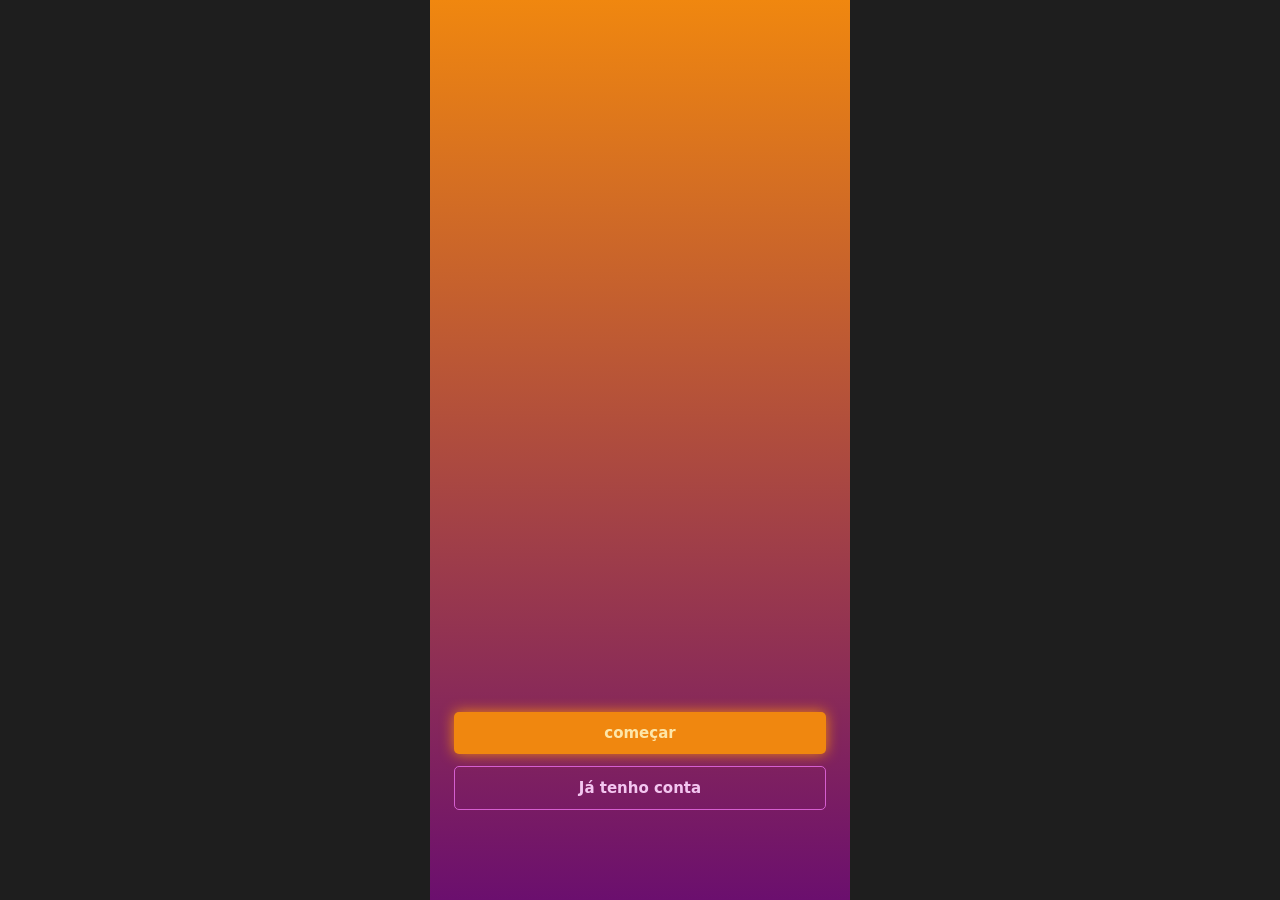
<file: index.html>
<!DOCTYPE html>
<html lang="pt-BR"><head><meta charset="utf-8"><meta name="viewport" content="width=device-width, initial-scale=1">
<title>Exemplofit</title><link rel="stylesheet" href="style.css"></head>
<body data-page="index"><div class="app fim">
<a class="btn big" href="registro.html">começar</a><a class="btn ghost" href="login.html">Já tenho conta</a>
</div><script src="script.js"></script></body></html>
</file>
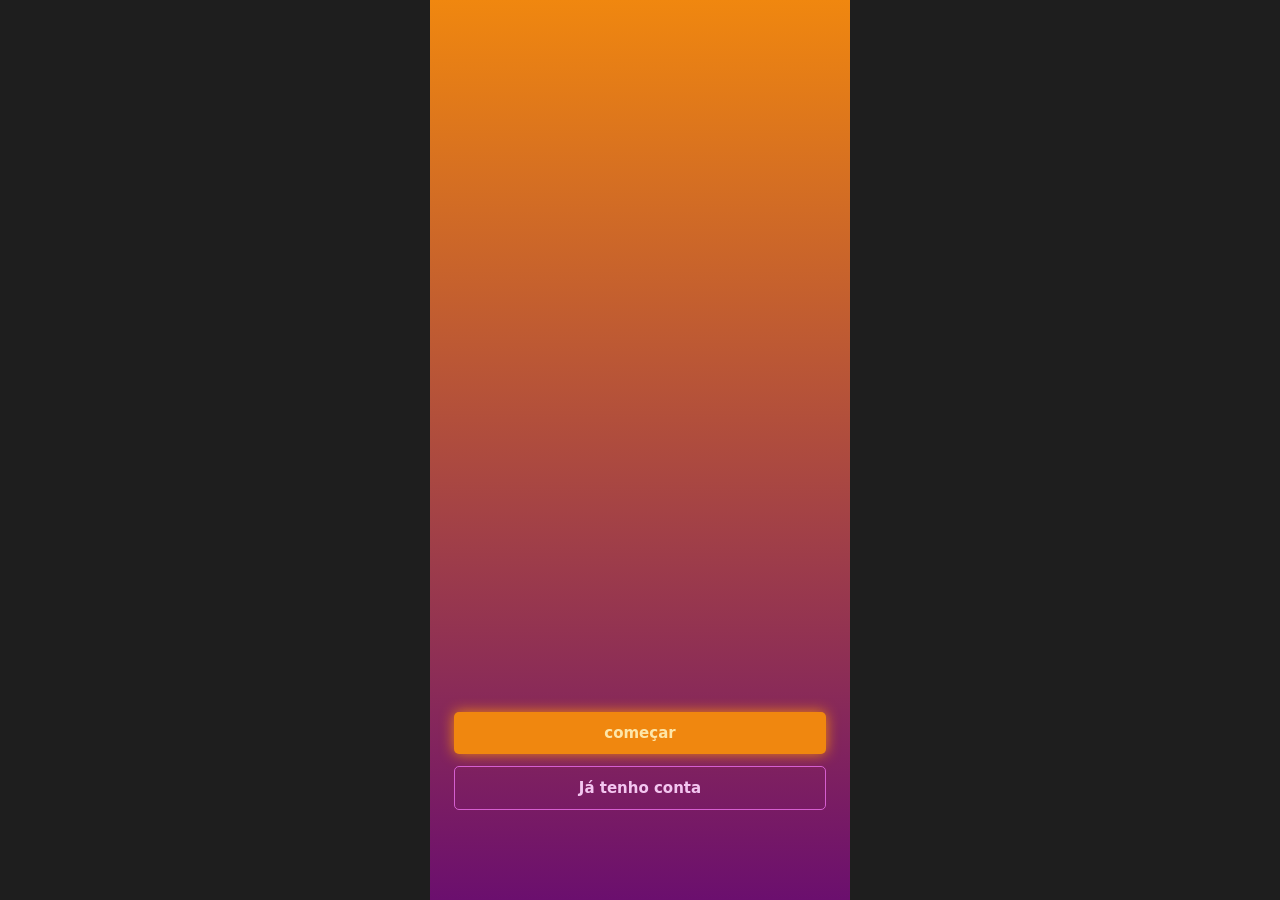
<file: contato.html>
<!DOCTYPE html>
<html lang="pt-BR"><head><meta charset="utf-8"><meta name="viewport" content="width=device-width, initial-scale=1">
<title>Exemplofit</title><link rel="stylesheet" href="style.css"></head>
<body data-page="contato" data-privada="1"><div class="app">
<header><a class="logo" href="home.html">Exemplofit</a>
<button class="ic" onclick="toggle('menu')" aria-label="Menu"><svg width="26" height="26" viewBox="0 0 24 24" fill="none" stroke="currentColor" stroke-width="2"><path d="M3 6h18M3 10h18M3 14h18M3 18h18"/></svg></button>
<button class="ic av" onclick="toggle('acc')" aria-label="Conta"><svg width="18" height="18" viewBox="0 0 24 24" fill="currentColor"><circle cx="12" cy="8" r="4.5"/><path d="M3 21c0-5 4-7 9-7s9 2 9 7z"/></svg></button></header>
<nav class="drawer" id="menu"><a href="home.html">Início</a><a href="treinos.html">Treinos</a><a href="planos.html">Planos</a><a href="horarios.html">Horários</a><a href="unidades.html">Unidades</a><a href="contato.html">Contato</a></nav>
<nav class="drawer acc" id="acc"><a href="gerenciar.html">Gerenciar conta</a><a href="perfil.html">Perfil</a><a href="#" onclick="sair();return false">Sair da conta</a></nav>
<main>
<h2>Contato</h2>
<div class="pane"><div class="item" style="padding:16px">Email: contato@exemplofit.com</div><div class="item" style="padding:16px">Telefone: (81) 99999-0000</div><div class="item" style="padding:16px">Instagram: @exemplofit</div><div class="item" style="padding:16px">Youtube: /exemplofit</div><div class="item" style="padding:16px">Localização: Recife, PE</div></div>
</main></div><script src="script.js"></script></body></html>
</file>
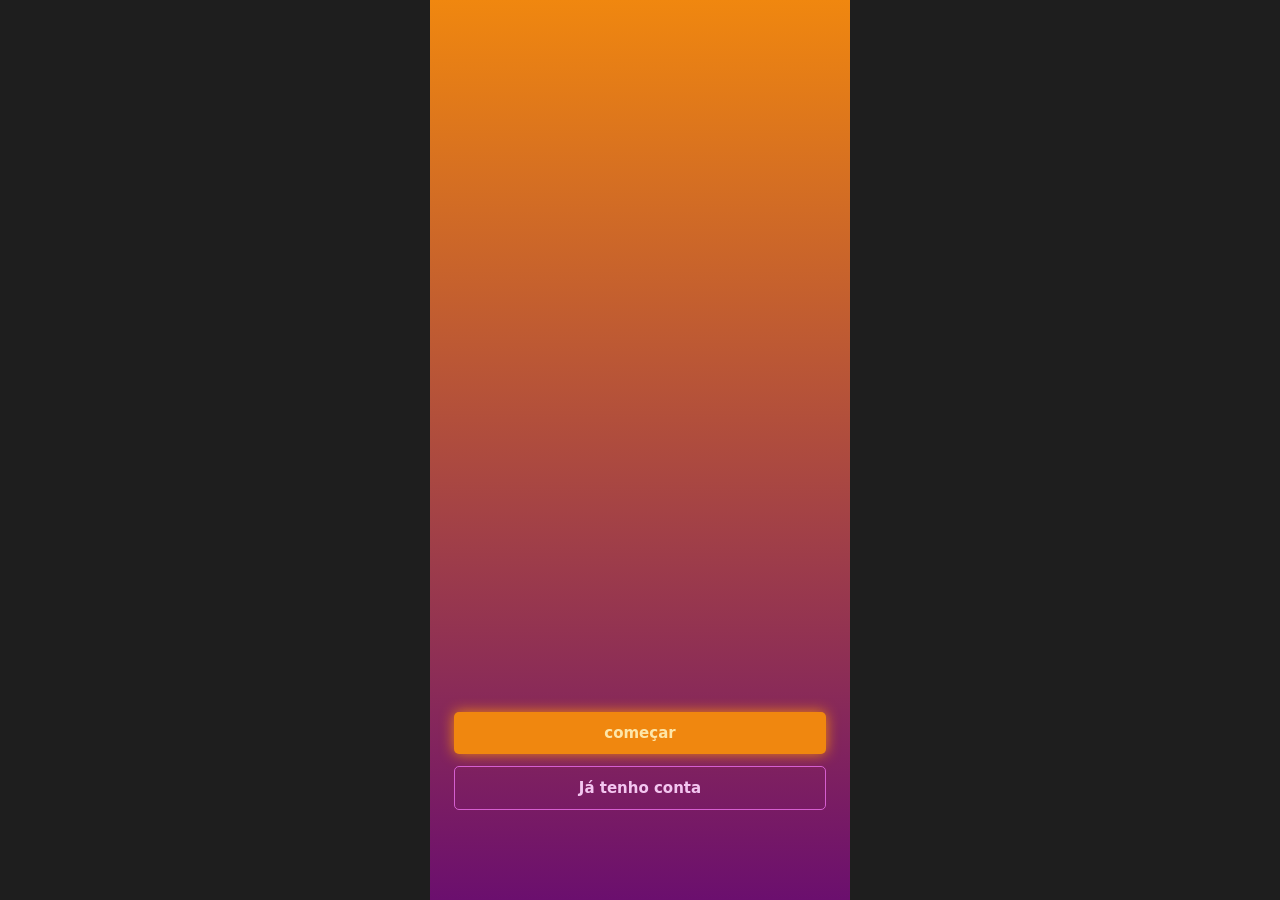
<file: gerenciar.html>
<!DOCTYPE html>
<html lang="pt-BR"><head><meta charset="utf-8"><meta name="viewport" content="width=device-width, initial-scale=1">
<title>Exemplofit</title><link rel="stylesheet" href="style.css"></head>
<body data-page="gerenciar" data-privada="1"><div class="app">
<header><a class="logo" href="home.html">Exemplofit</a>
<button class="ic" onclick="toggle('menu')" aria-label="Menu"><svg width="26" height="26" viewBox="0 0 24 24" fill="none" stroke="currentColor" stroke-width="2"><path d="M3 6h18M3 10h18M3 14h18M3 18h18"/></svg></button>
<button class="ic av" onclick="toggle('acc')" aria-label="Conta"><svg width="18" height="18" viewBox="0 0 24 24" fill="currentColor"><circle cx="12" cy="8" r="4.5"/><path d="M3 21c0-5 4-7 9-7s9 2 9 7z"/></svg></button></header>
<nav class="drawer" id="menu"><a href="home.html">Início</a><a href="treinos.html">Treinos</a><a href="planos.html">Planos</a><a href="horarios.html">Horários</a><a href="unidades.html">Unidades</a><a href="contato.html">Contato</a></nav>
<nav class="drawer acc" id="acc"><a href="gerenciar.html">Gerenciar conta</a><a href="perfil.html">Perfil</a><a href="#" onclick="sair();return false">Sair da conta</a></nav>
<main>
<h2>Conta</h2>
<div class="pane"><b style="color:var(--or)">Alterar Email:</b><input id="ge" placeholder="Email *"><b style="color:var(--or)">Alterar senha:</b><input id="gs" type="password" placeholder="Senha *"><b style="color:var(--or)">Alterar informações pessoais:</b><input id="gn" placeholder="Nome *"><input id="gc" placeholder="CPF *"><input id="gt" placeholder="Telefone *"><div class="err" id="gm" style="color:#2a7"></div><button class="btn or" onclick="salvar()">Enviar</button></div>
</main></div><script src="script.js"></script></body></html>
</file>
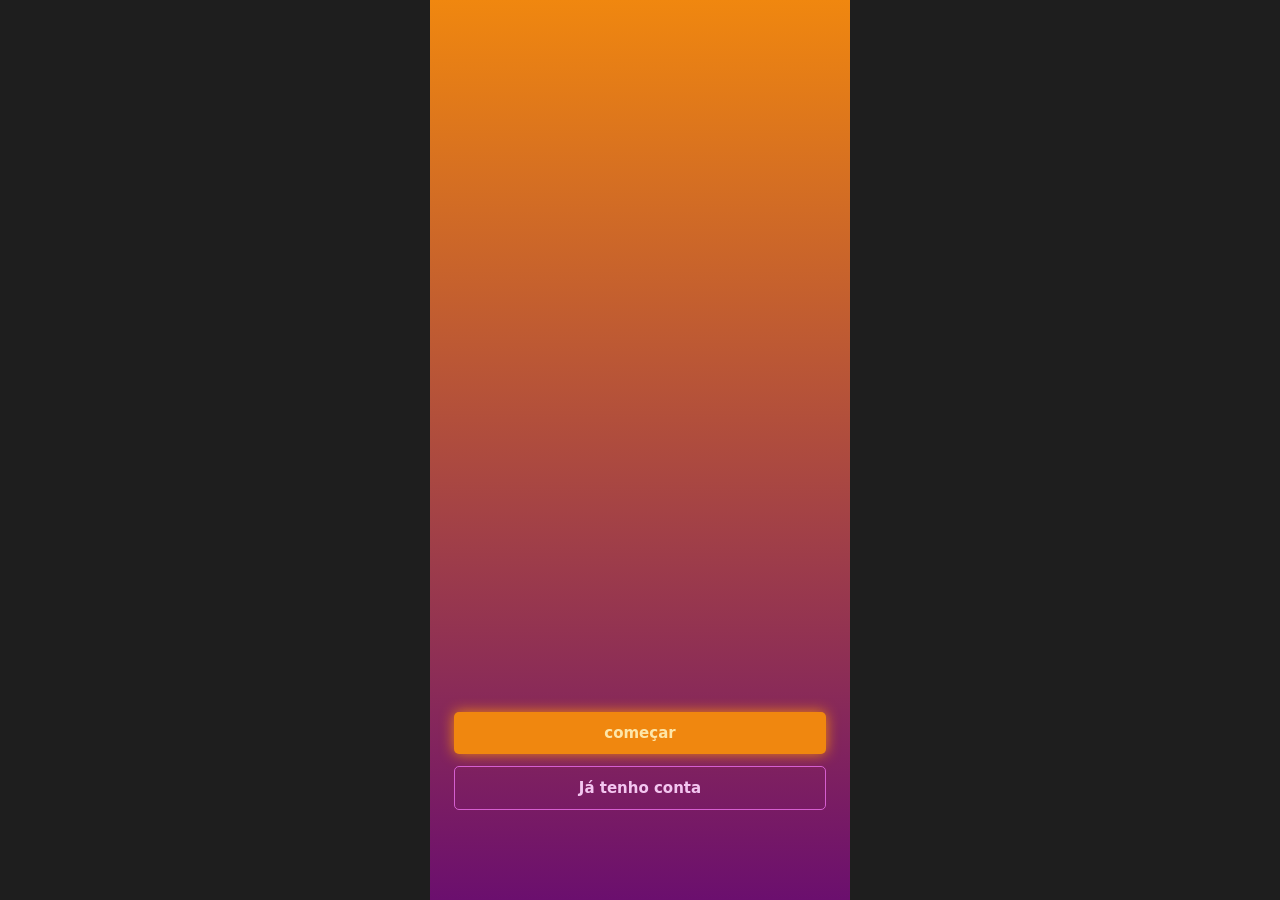
<file: home.html>
<!DOCTYPE html>
<html lang="pt-BR"><head><meta charset="utf-8"><meta name="viewport" content="width=device-width, initial-scale=1">
<title>Exemplofit</title><link rel="stylesheet" href="style.css"></head>
<body data-page="home" data-privada="1"><div class="app">
<header><a class="logo" href="home.html">Exemplofit</a>
<button class="ic" onclick="toggle('menu')" aria-label="Menu"><svg width="26" height="26" viewBox="0 0 24 24" fill="none" stroke="currentColor" stroke-width="2"><path d="M3 6h18M3 10h18M3 14h18M3 18h18"/></svg></button>
<button class="ic av" onclick="toggle('acc')" aria-label="Conta"><svg width="18" height="18" viewBox="0 0 24 24" fill="currentColor"><circle cx="12" cy="8" r="4.5"/><path d="M3 21c0-5 4-7 9-7s9 2 9 7z"/></svg></button></header>
<nav class="drawer" id="menu"><a href="home.html">Início</a><a href="treinos.html">Treinos</a><a href="planos.html">Planos</a><a href="horarios.html">Horários</a><a href="unidades.html">Unidades</a><a href="contato.html">Contato</a></nav>
<nav class="drawer acc" id="acc"><a href="gerenciar.html">Gerenciar conta</a><a href="perfil.html">Perfil</a><a href="#" onclick="sair();return false">Sair da conta</a></nav>
<main>
<div class="ev"><h3>Evento Mensal ✧</h3><img src="img_academia1.jpg" alt="Evento Mensal" width=100% height=auto><div class="ph"></div><h4>Desafio Verão Exemplofit</h4><p>Prepare-se para viver uma experiência transformadora no "Desafio Verão Exemplofit", o evento especial de lançamento da temporada que vai agitar a nossa comunidade e colocar todo mundo em movimento! Marcado para acontecer no próximo sábado, a partir das 08h00, em nossa sede principal, este evento exclusivo foi planejado para estrear a nossa nova grade de aulas coletivas ao ar livre, além de trazer circuitos funcionais dinâmicos, estações de avaliação física expressa e masterclasses de ritmos e spinning com convidados especiais.<br><br>Durante todo o evento, a Exemplofit preparou estações de hidratação refrescante, degustação de suplementos saudáveis, dicas de nutrição com nossos especialistas parceiros e um ambiente musical contagiante para garantir muita energia e diversão para você e seus amigos.</p></div>
<div class="ev"><h3>Apresentação</h3><img src="img_academia2.jpg" alt="Evento Mensal" width=100% height=auto><div class="ph"></div><p>Seja muito bem-vindo à Exemplofit!<br>o espaço definitivo para quem busca transformar o corpo, a mente e o estilo de vida através do movimento.<br><br>Fundada com o propósito de ir muito além de uma academia convencional, a Exemplofit nasceu para ser uma comunidade acolhedora, moderna e motivadora, onde cada aluno é tratado de forma única e exclusiva. Acreditamos que a prática de atividades físicas deve ser acessível, prazerosa e eficiente, adaptando-se perfeitamente à sua rotina, independentemente do seu nível atual de condicionamento físico.</p></div>
</main></div><script src="script.js"></script></body></html>
</file>
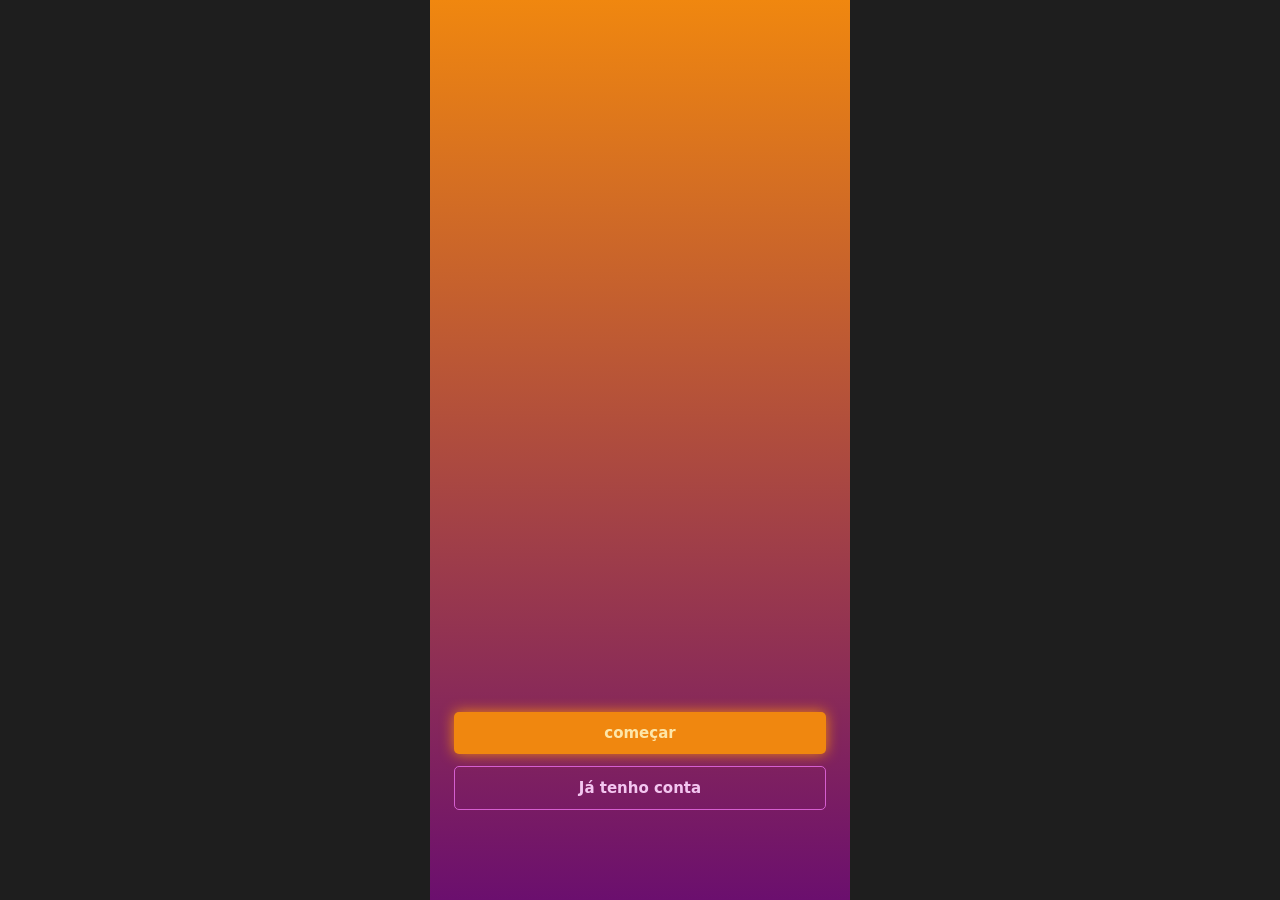
<file: horarios.html>
<!DOCTYPE html>
<html lang="pt-BR"><head><meta charset="utf-8"><meta name="viewport" content="width=device-width, initial-scale=1">
<title>Exemplofit</title><link rel="stylesheet" href="style.css"></head>
<body data-page="horarios" data-privada="1"><div class="app">
<header><a class="logo" href="home.html">Exemplofit</a>
<button class="ic" onclick="toggle('menu')" aria-label="Menu"><svg width="26" height="26" viewBox="0 0 24 24" fill="none" stroke="currentColor" stroke-width="2"><path d="M3 6h18M3 10h18M3 14h18M3 18h18"/></svg></button>
<button class="ic av" onclick="toggle('acc')" aria-label="Conta"><svg width="18" height="18" viewBox="0 0 24 24" fill="currentColor"><circle cx="12" cy="8" r="4.5"/><path d="M3 21c0-5 4-7 9-7s9 2 9 7z"/></svg></button></header>
<nav class="drawer" id="menu"><a href="home.html">Início</a><a href="treinos.html">Treinos</a><a href="planos.html">Planos</a><a href="horarios.html">Horários</a><a href="unidades.html">Unidades</a><a href="contato.html">Contato</a></nav>
<nav class="drawer acc" id="acc"><a href="gerenciar.html">Gerenciar conta</a><a href="perfil.html">Perfil</a><a href="#" onclick="sair();return false">Sair da conta</a></nav>
<main>
<h2>Horarios</h2>
<div class="pane"><select id="se"></select><select id="sc"></select>
<div class="item" style="padding:16px">Segunda: 7:00 - 22:00</div><div class="item" style="padding:16px">Terça: 7:00 - 22:00</div><div class="item" style="padding:16px">Quarta: 7:00 - 19:00</div><div class="item" style="padding:16px">Quinta: 7:00 - 19:00</div><div class="item" style="padding:16px">Sexta: 7:00 - 22:00</div><div class="item" style="padding:16px">Sabado: 7:00 - 17:00</div><div class="item" style="padding:16px">Domingo: 7:00 - 17:00</div></div>
</main></div><script src="script.js"></script></body></html>
</file>
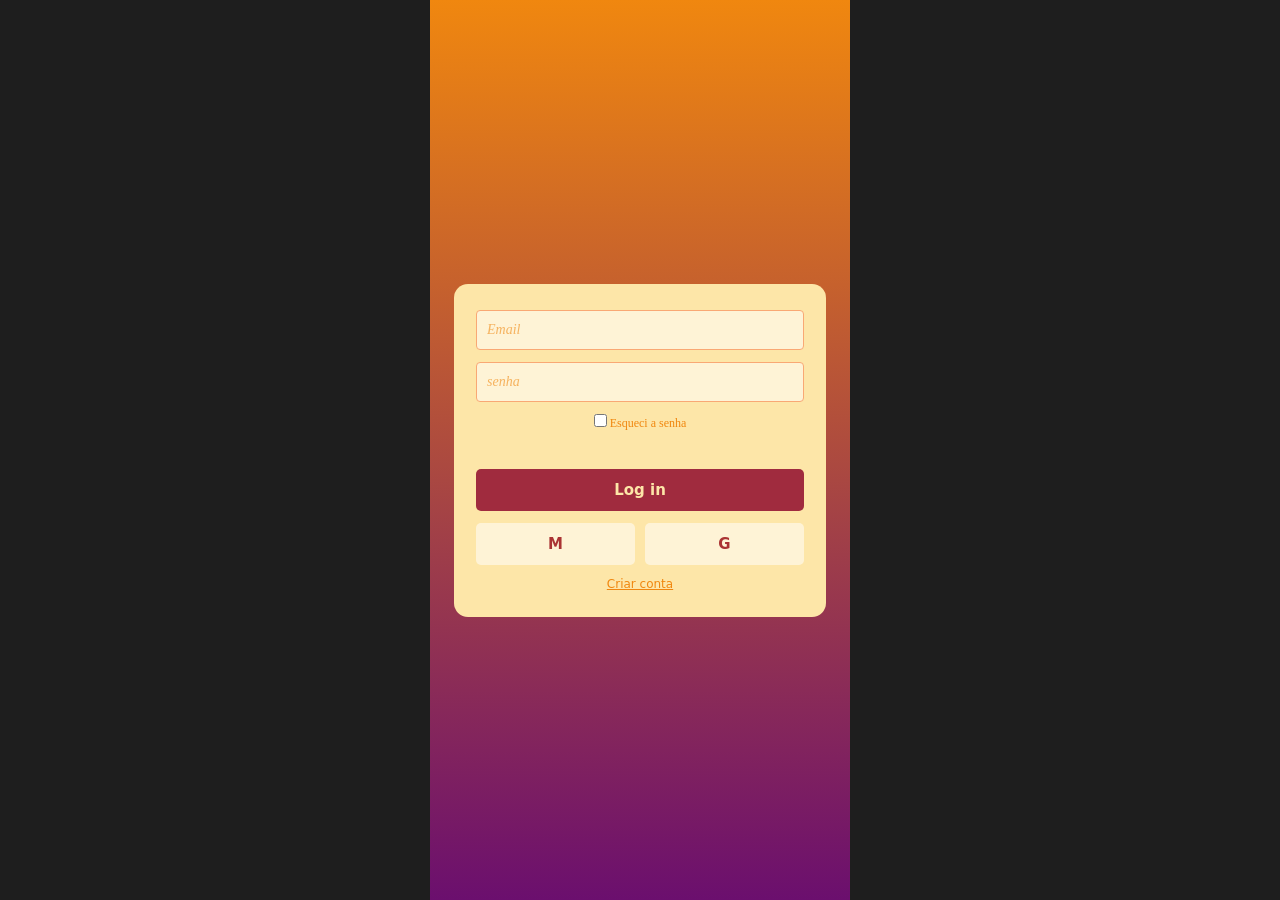
<file: login.html>
<!DOCTYPE html>
<html lang="pt-BR"><head><meta charset="utf-8"><meta name="viewport" content="width=device-width, initial-scale=1">
<title>Exemplofit</title><link rel="stylesheet" href="style.css"></head>
<body data-page="login"><div class="app center">
<div class="card"><input id="le" type="email" placeholder="Email"><input id="ls" type="password" placeholder="senha">
<small><label><input type="checkbox" style="width:auto"> Esqueci a senha</label></small>
<div class="err" id="lerr"></div><button class="btn" onclick="entrar()">Log in</button>
<div class="row"><button class="btn" style="background:#fff8;color:#a33" onclick="entrar()">M</button><button class="btn" style="background:#fff8;color:#a33" onclick="entrar()">G</button></div>
<small><a href="registro.html">Criar conta</a></small></div>
</div><script src="script.js"></script></body></html>
</file>
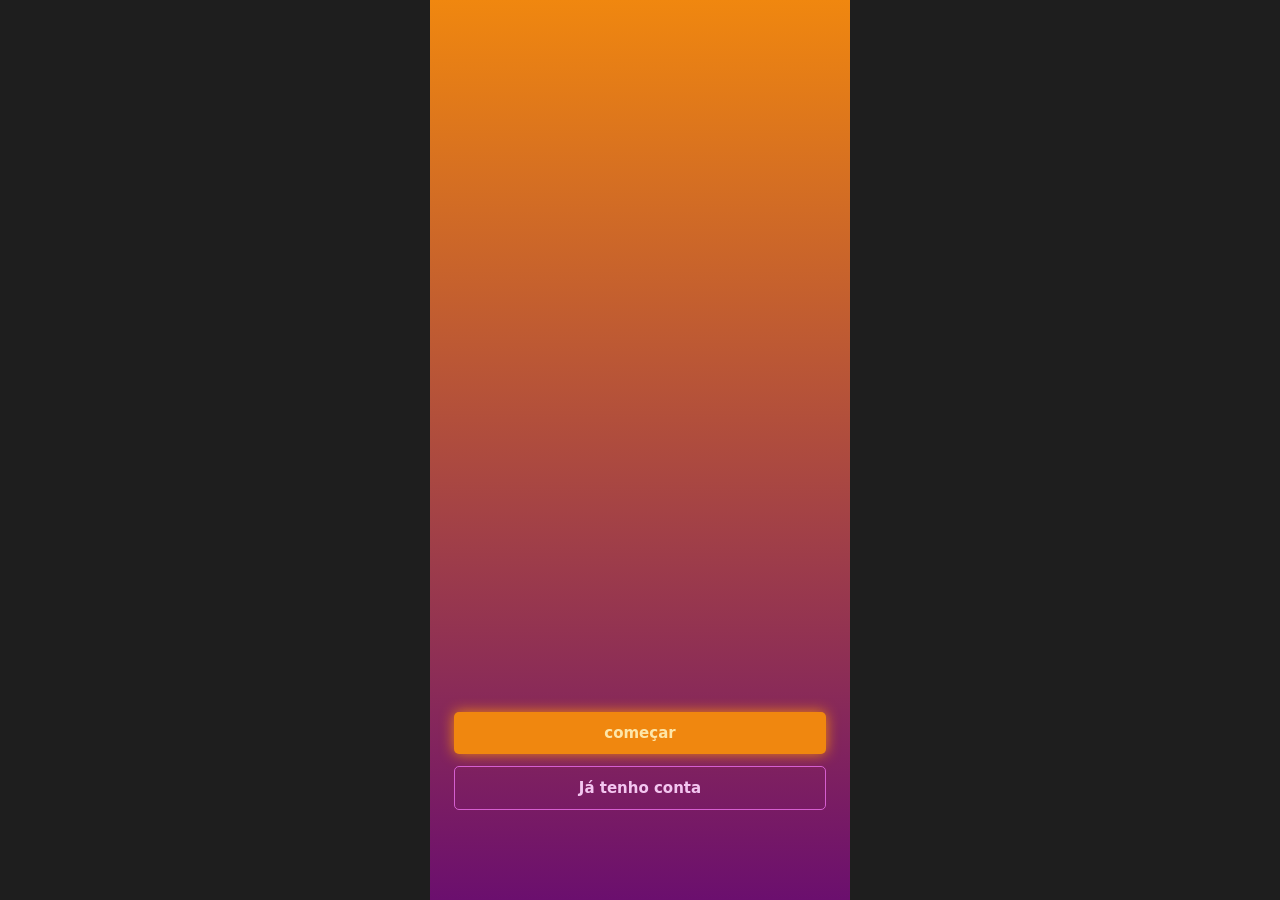
<file: perfil.html>
<!DOCTYPE html>
<html lang="pt-BR"><head><meta charset="utf-8"><meta name="viewport" content="width=device-width, initial-scale=1">
<title>Exemplofit</title><link rel="stylesheet" href="style.css"></head>
<body data-page="perfil" data-privada="1"><div class="app">
<header><a class="logo" href="home.html">Exemplofit</a>
<button class="ic" onclick="toggle('menu')" aria-label="Menu"><svg width="26" height="26" viewBox="0 0 24 24" fill="none" stroke="currentColor" stroke-width="2"><path d="M3 6h18M3 10h18M3 14h18M3 18h18"/></svg></button>
<button class="ic av" onclick="toggle('acc')" aria-label="Conta"><svg width="18" height="18" viewBox="0 0 24 24" fill="currentColor"><circle cx="12" cy="8" r="4.5"/><path d="M3 21c0-5 4-7 9-7s9 2 9 7z"/></svg></button></header>
<nav class="drawer" id="menu"><a href="home.html">Início</a><a href="treinos.html">Treinos</a><a href="planos.html">Planos</a><a href="horarios.html">Horários</a><a href="unidades.html">Unidades</a><a href="contato.html">Contato</a></nav>
<nav class="drawer acc" id="acc"><a href="gerenciar.html">Gerenciar conta</a><a href="perfil.html">Perfil</a><a href="#" onclick="sair();return false">Sair da conta</a></nav>
<main>
<h2>Perfil</h2>
<div class="pane"><div class="big-av" id="av"><svg width="70" height="70" viewBox="0 0 24 24" fill="currentColor"><circle cx="12" cy="8" r="4.5"/><path d="M3 21c0-5 4-7 9-7s9 2 9 7z"/></svg></div>
<div class="links"><div id="nome"></div><a href="gerenciar.html">Editar</a><label>fazer upload<input type="file" accept="image/*" hidden onchange="upload(this)"></label><a href="#" onclick="excluirFoto();return false">Excluir</a></div></div>
</main></div><script src="script.js"></script></body></html>
</file>
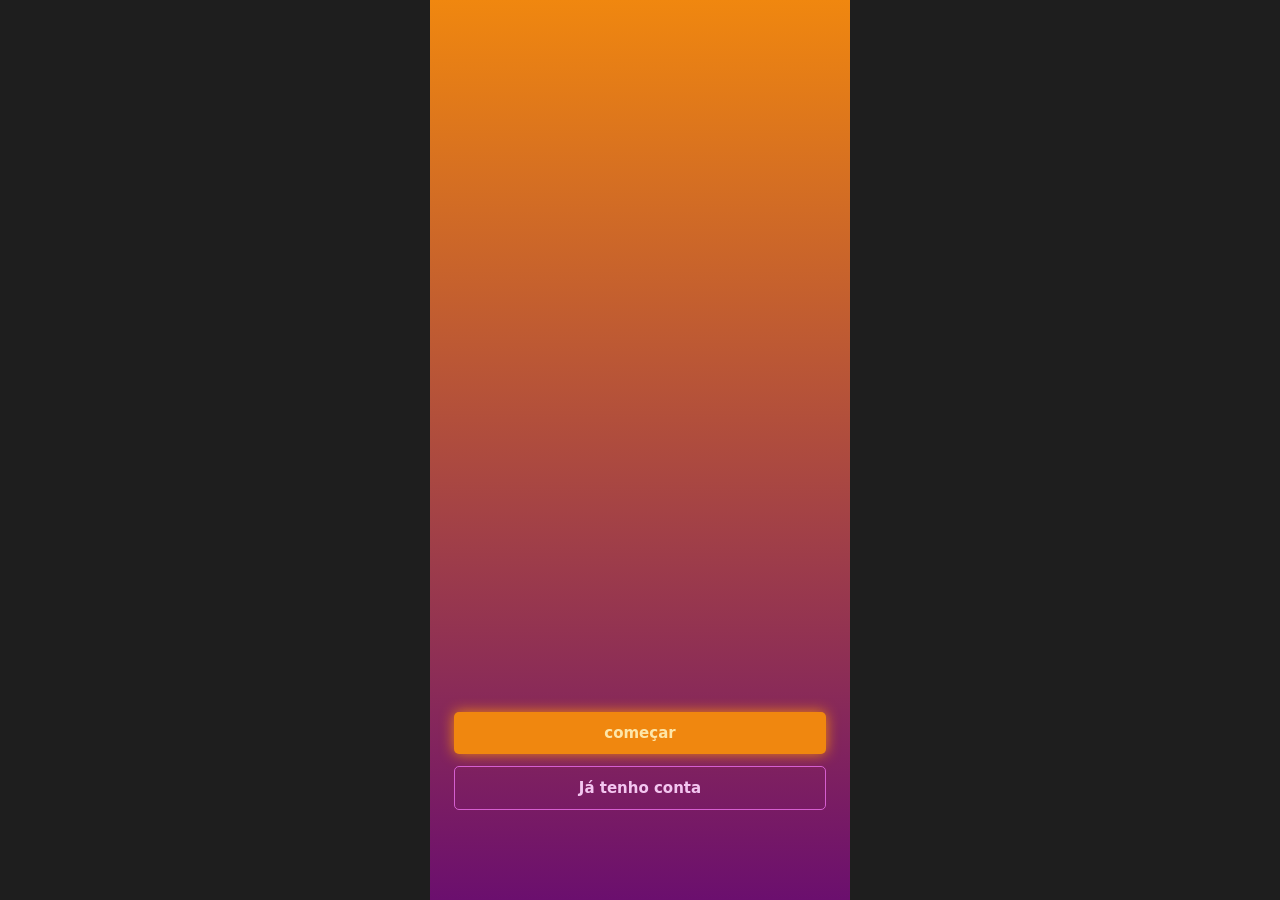
<file: planos.html>
<!DOCTYPE html>
<html lang="pt-BR"><head><meta charset="utf-8"><meta name="viewport" content="width=device-width, initial-scale=1">
<title>Exemplofit</title><link rel="stylesheet" href="style.css"></head>
<body data-page="planos" data-privada="1"><div class="app">
<header><a class="logo" href="home.html">Exemplofit</a>
<button class="ic" onclick="toggle('menu')" aria-label="Menu"><svg width="26" height="26" viewBox="0 0 24 24" fill="none" stroke="currentColor" stroke-width="2"><path d="M3 6h18M3 10h18M3 14h18M3 18h18"/></svg></button>
<button class="ic av" onclick="toggle('acc')" aria-label="Conta"><svg width="18" height="18" viewBox="0 0 24 24" fill="currentColor"><circle cx="12" cy="8" r="4.5"/><path d="M3 21c0-5 4-7 9-7s9 2 9 7z"/></svg></button></header>
<nav class="drawer" id="menu"><a href="home.html">Início</a><a href="treinos.html">Treinos</a><a href="planos.html">Planos</a><a href="horarios.html">Horários</a><a href="unidades.html">Unidades</a><a href="contato.html">Contato</a></nav>
<nav class="drawer acc" id="acc"><a href="gerenciar.html">Gerenciar conta</a><a href="perfil.html">Perfil</a><a href="#" onclick="sair();return false">Sair da conta</a></nav>
<main>
<h2>Planos</h2>
<div class="pane"><div class="item plano"><h3>PLANO PLUS</h3><ul><li>Estacionamento gratis</li><li>Acesso a sala de massagem</li><li>etc ...</li></ul></div>
<div class="item plano"><h3>PLANO COMUN</h3><ul><li>Acesso a todas as maquinas</li><li>Ajuda profissional</li><li>etc ...</li></ul></div></div>
</main></div><script src="script.js"></script></body></html>
</file>
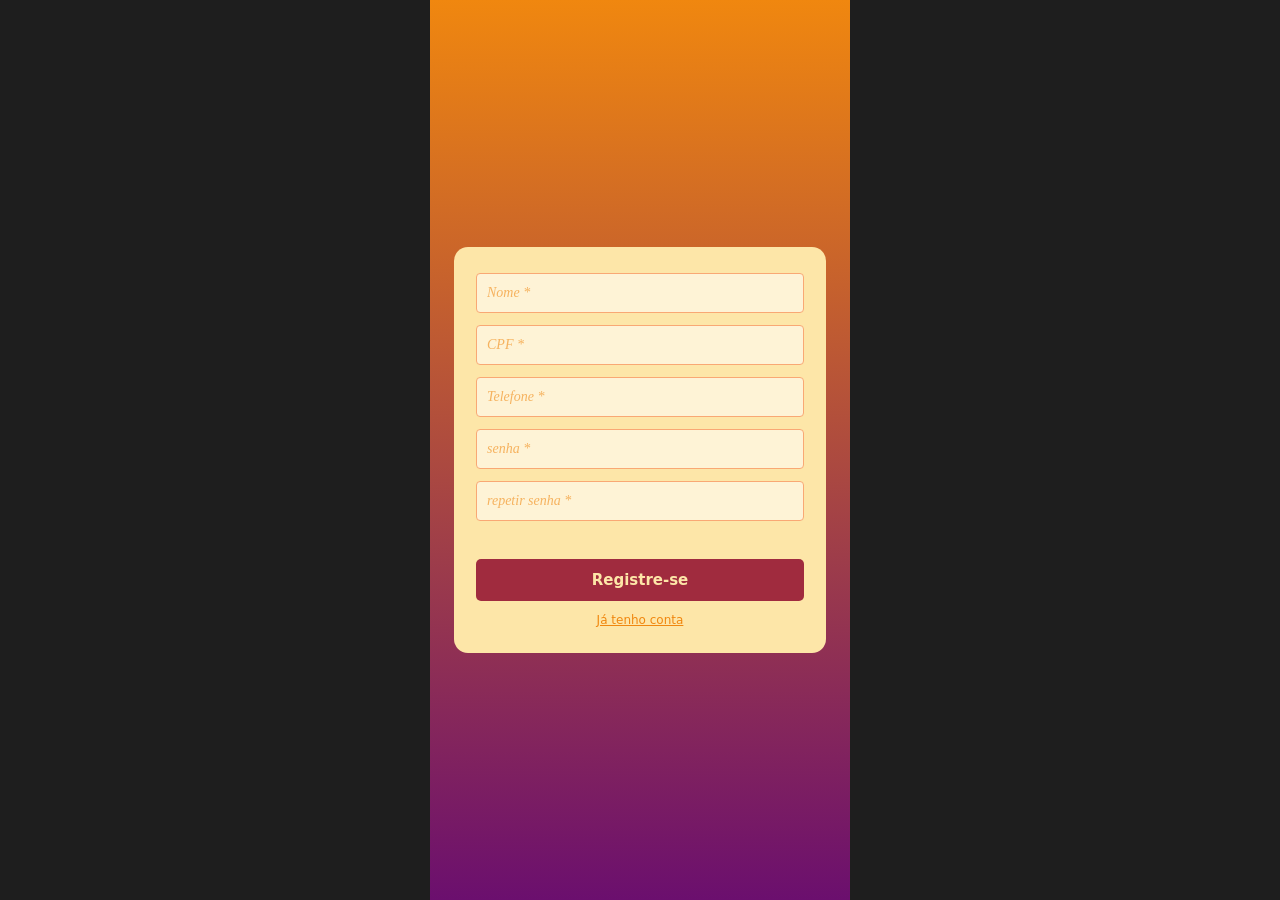
<file: registro.html>
<!DOCTYPE html>
<html lang="pt-BR"><head><meta charset="utf-8"><meta name="viewport" content="width=device-width, initial-scale=1">
<title>Exemplofit</title><link rel="stylesheet" href="style.css"></head>
<body data-page="registro"><div class="app center">
<div class="card"><input id="rn" placeholder="Nome *"><input id="rc" placeholder="CPF *" inputmode="numeric"><input id="rt" placeholder="Telefone *" inputmode="tel"><input id="rs" type="password" placeholder="senha *"><input id="rr" type="password" placeholder="repetir senha *">
<div class="err" id="re"></div><button class="btn" onclick="registrar()">Registre-se</button><small><a href="login.html">Já tenho conta</a></small></div>
</div><script src="script.js"></script></body></html>
</file>
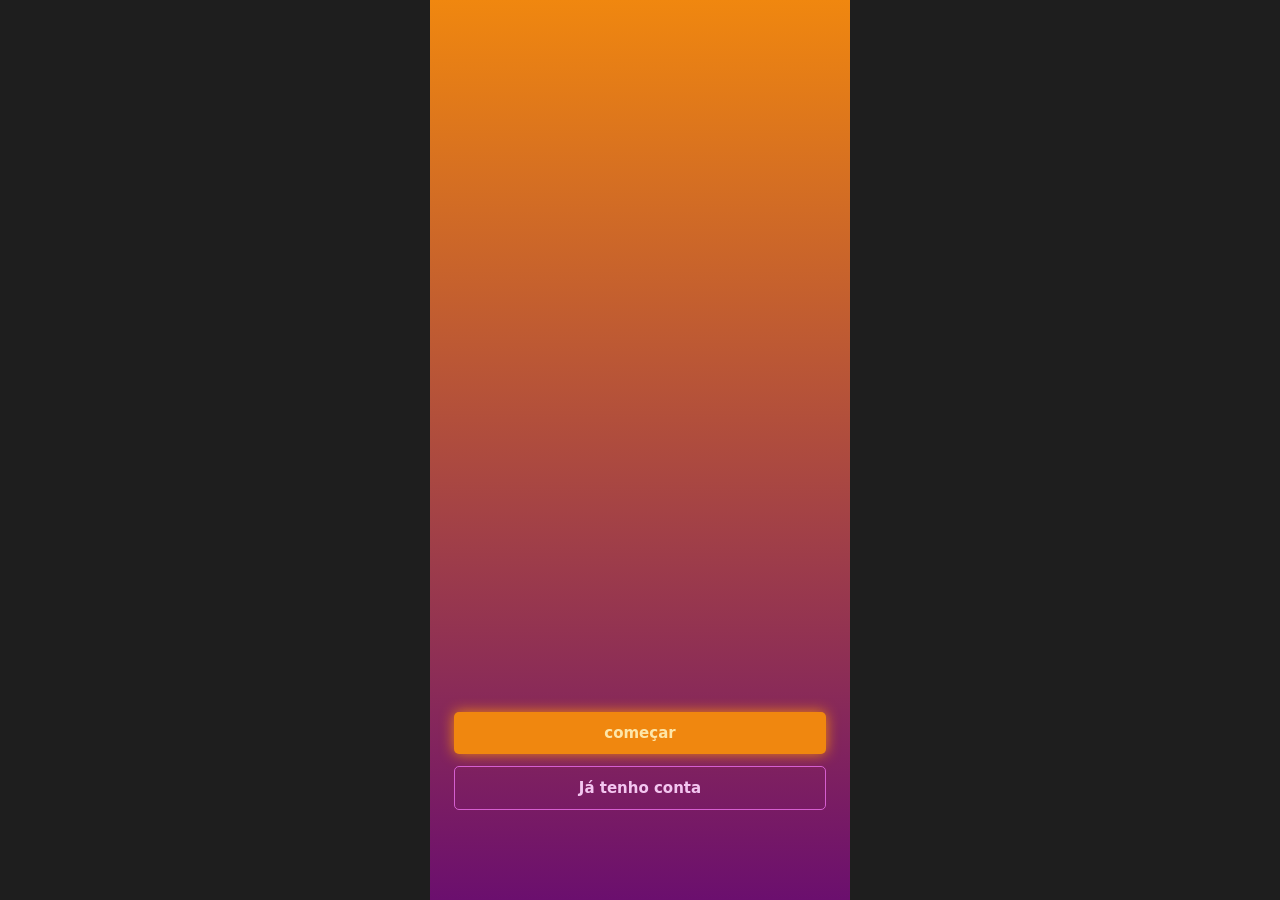
<file: treinos.html>
<!DOCTYPE html>
<html lang="pt-BR"><head><meta charset="utf-8"><meta name="viewport" content="width=device-width, initial-scale=1">
<title>Exemplofit</title><link rel="stylesheet" href="style.css"></head>
<body data-page="treinos" data-privada="1"><div class="app">
<header><a class="logo" href="home.html">Exemplofit</a>
<button class="ic" onclick="toggle('menu')" aria-label="Menu"><svg width="26" height="26" viewBox="0 0 24 24" fill="none" stroke="currentColor" stroke-width="2"><path d="M3 6h18M3 10h18M3 14h18M3 18h18"/></svg></button>
<button class="ic av" onclick="toggle('acc')" aria-label="Conta"><svg width="18" height="18" viewBox="0 0 24 24" fill="currentColor"><circle cx="12" cy="8" r="4.5"/><path d="M3 21c0-5 4-7 9-7s9 2 9 7z"/></svg></button></header>
<nav class="drawer" id="menu"><a href="home.html">Início</a><a href="treinos.html">Treinos</a><a href="planos.html">Planos</a><a href="horarios.html">Horários</a><a href="unidades.html">Unidades</a><a href="contato.html">Contato</a></nav>
<nav class="drawer acc" id="acc"><a href="gerenciar.html">Gerenciar conta</a><a href="perfil.html">Perfil</a><a href="#" onclick="sair();return false">Sair da conta</a></nav>
<main>
<h2>Treinos</h2>
<div class="pane"><div class="prog"><small style="color:#a77">Progresso</small><div><b style="font-size:26px" id="pct">50%</b> &nbsp;<b style="font-size:13px" id="ses">Sessões: 10/20</b></div><div class="bar"><i id="barra"></i></div>
<div class="tabs"><b>Tipo de treino</b><span style="padding:3px">Lista de exercícios</span></div>
<div class="item ex"><input type="checkbox"><div class="th"></div><div>Mesa flexora<div style="font-size:10px;font-weight:normal">3x de 15 | 25Kg</div></div></div>
<div class="item ex"><input type="checkbox"><div class="th"></div><div>Supino inclinado<div style="font-size:10px;font-weight:normal">2x de 15 | 25Kg</div></div></div>
<div class="item ex"><input type="checkbox"><div class="th"></div><div>Cruxifixo maquina<div style="font-size:10px;font-weight:normal">2x de 8 | 15Kg</div></div></div></div></div>
</main></div><script src="script.js"></script></body></html>
</file>
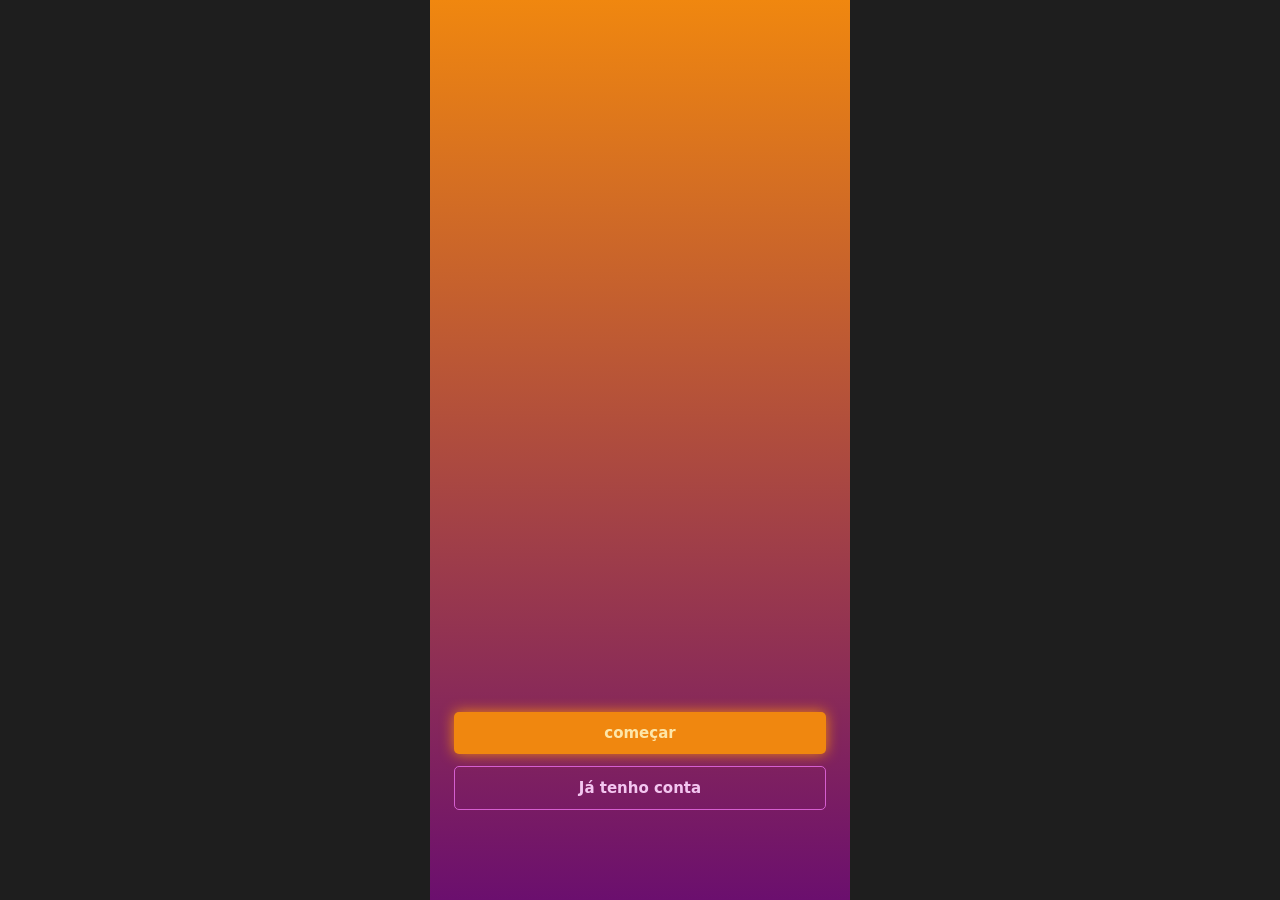
<file: unidades.html>
<!DOCTYPE html>
<html lang="pt-BR"><head><meta charset="utf-8"><meta name="viewport" content="width=device-width, initial-scale=1">
<title>Exemplofit</title><link rel="stylesheet" href="style.css"></head>
<body data-page="unidades" data-privada="1"><div class="app">
<header><a class="logo" href="home.html">Exemplofit</a>
<button class="ic" onclick="toggle('menu')" aria-label="Menu"><svg width="26" height="26" viewBox="0 0 24 24" fill="none" stroke="currentColor" stroke-width="2"><path d="M3 6h18M3 10h18M3 14h18M3 18h18"/></svg></button>
<button class="ic av" onclick="toggle('acc')" aria-label="Conta"><svg width="18" height="18" viewBox="0 0 24 24" fill="currentColor"><circle cx="12" cy="8" r="4.5"/><path d="M3 21c0-5 4-7 9-7s9 2 9 7z"/></svg></button></header>
<nav class="drawer" id="menu"><a href="home.html">Início</a><a href="treinos.html">Treinos</a><a href="planos.html">Planos</a><a href="horarios.html">Horários</a><a href="unidades.html">Unidades</a><a href="contato.html">Contato</a></nav>
<nav class="drawer acc" id="acc"><a href="gerenciar.html">Gerenciar conta</a><a href="perfil.html">Perfil</a><a href="#" onclick="sair();return false">Sair da conta</a></nav>
<main>
<h2>Unidades</h2>
<div class="pane"><select id="se"></select><select id="sc"></select><div id="ul" style="display:flex;flex-direction:column;gap:12px"></div></div>
</main></div><script src="script.js"></script></body></html>
</file>
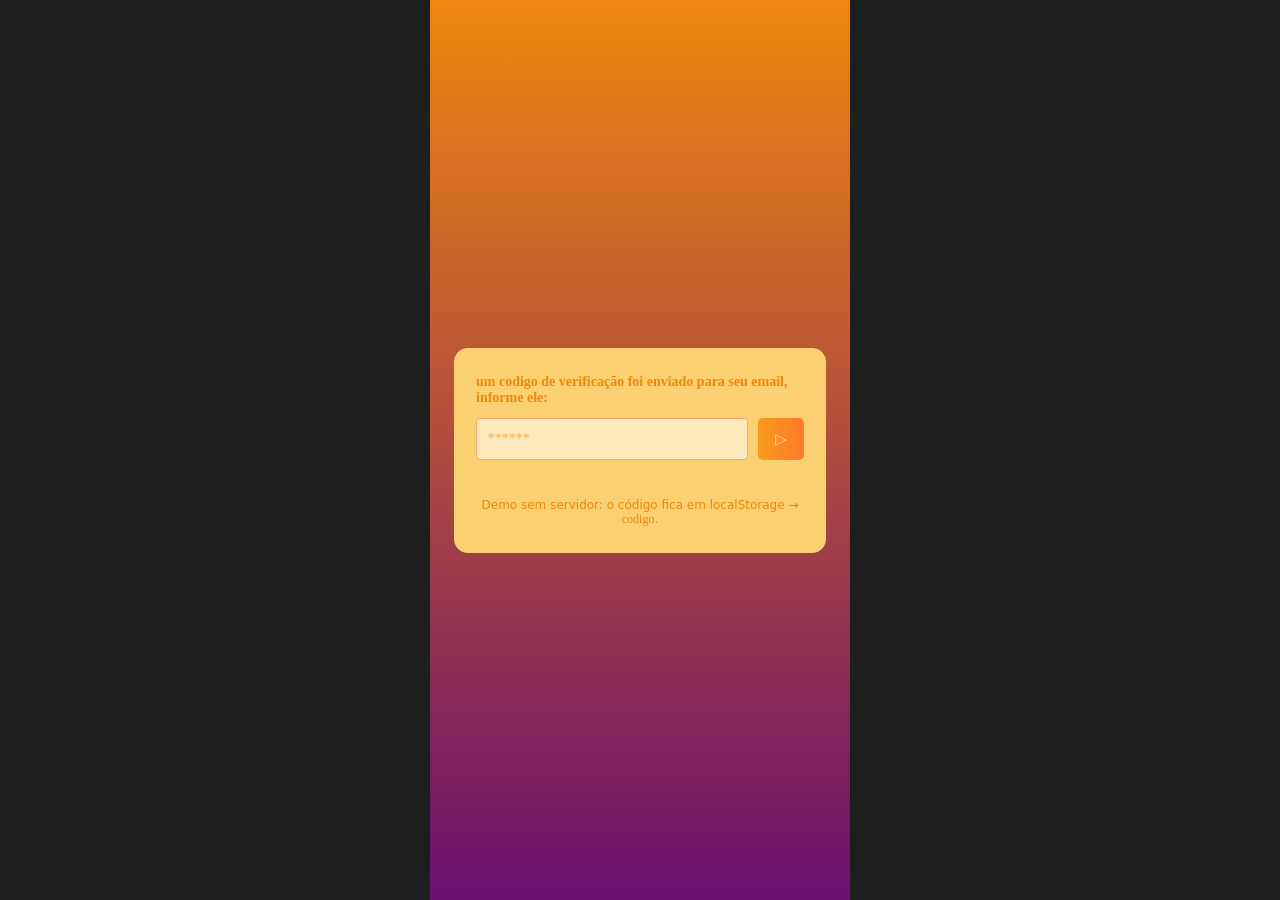
<file: verificacao.html>
<!DOCTYPE html>
<html lang="pt-BR"><head><meta charset="utf-8"><meta name="viewport" content="width=device-width, initial-scale=1">
<title>Exemplofit</title><link rel="stylesheet" href="style.css"></head>
<body data-page="verificacao"><div class="app center">
<div class="card" style="background:var(--ye)"><b style="color:var(--or);font-size:14px">um codigo de verificação foi enviado para seu email, informe ele:</b>
<div class="row"><input id="vc" placeholder="******" maxlength="6"><button class="btn or" style="flex:none;width:46px" onclick="verificar()">▷</button></div><div class="err" id="ve"></div>
<small>Demo sem servidor: o código fica em localStorage → <code>codigo</code>.</small></div>
</div><script src="script.js"></script></body></html>
</file>
<file: style.css>
:root{--or:#F0870F;--pu:#6B0F6E;--cr:#FDE6A8;--ye:#FAD070;--sa:#F9A874;--rd:#A02B3E;--tx:#8E2B3A}
*{box-sizing:border-box;margin:0;font-family:Georgia,'Times New Roman',serif}
html,body{height:100%;background:#1e1e1e}
body{display:flex;justify-content:center}
.app{width:100%;max-width:420px;min-height:100%;height:100%;position:relative;display:flex;flex-direction:column;background:linear-gradient(#F0870F,#6B0F6E)}
.center{justify-content:center;align-items:center;padding:24px}
.fim{justify-content:flex-end;padding:24px 24px 90px;gap:12px}
.card{background:var(--cr);border-radius:14px;padding:26px 22px;width:100%;display:flex;flex-direction:column;gap:12px}
input,select{width:100%;padding:11px 10px;border:1px solid var(--sa);border-radius:4px;background:#fff8;color:var(--tx);font-size:14px}
input::placeholder{color:#F0870F99;font-style:italic}
.btn{display:block;text-align:center;text-decoration:none;border:0;border-radius:5px;padding:12px;font-weight:bold;font-size:15px;cursor:pointer;color:var(--cr);background:var(--rd);font-family:system-ui,sans-serif;width:100%}
.btn.or{background:linear-gradient(90deg,#F89A1C,#FF7A2A)}
.btn.ghost{background:transparent;border:1px solid #d65fd0;color:#f3c6f0}
.btn.big{background:var(--or);box-shadow:0 0 14px #F0870F}
.row{display:flex;gap:10px}.row>*{flex:1}
small,small a{font-size:12px;color:var(--or);font-family:system-ui,sans-serif;text-align:center}
.err{color:#b00020;font-size:12px;min-height:14px;font-family:system-ui,sans-serif}
header{background:var(--or);color:var(--cr);display:flex;align-items:center;padding:8px 12px;gap:12px;font-size:21px;font-weight:bold;position:relative;z-index:5}
header a.logo{flex:1;color:inherit;text-decoration:none}
.ic{background:none;border:0;color:var(--cr);cursor:pointer;display:flex}
.av{width:30px;height:30px;border-radius:50%;background:var(--cr);display:grid;place-items:center;color:var(--or)}
main{flex:1;overflow:auto;background:linear-gradient(#a8334a,#6B0F6E);padding:12px}
h2{text-align:center;color:#f7c9a0;font-size:17px;padding:5px;margin-bottom:12px;background:linear-gradient(90deg,#0000,#fff2,#0000)}
.pane{background:var(--ye);border-radius:8px;padding:12px;min-height:calc(100% - 50px);display:flex;flex-direction:column;gap:12px}
.item{background:var(--sa);border:2px solid #d4686b;border-radius:6px;padding:12px;color:var(--tx);font-weight:bold;font-size:13px;font-family:system-ui,sans-serif}
.ev{background:var(--cr);border-radius:10px;padding:8px;margin-bottom:12px;color:#b2655a}
.ev h3{padding:4px;font-size:16px}
.ev h4{display:inline-block;background:var(--sa);color:var(--rd);padding:4px 12px;border-radius:0 14px 14px 0;font-size:14px;margin:4px 0}
.ev p{background:var(--sa);color:var(--tx);padding:12px;border-radius:6px;font-size:12px;font-weight:bold;line-height:1.35;font-family:system-ui,sans-serif}
.plano h3{font-family:Impact,'Arial Narrow',sans-serif;font-size:21px;font-weight:normal}
.plano li{margin-left:16px;font-size:12px;line-height:1.6}
.drawer{position:absolute;top:50px;right:46px;width:150px;background:var(--ye);z-index:9;display:none;flex-direction:column;border-left:6px solid var(--or);box-shadow:0 4px 14px #0005}
.drawer.on{display:flex}
.drawer a{padding:12px;text-align:center;color:var(--or);font-weight:bold;font-size:14px;text-decoration:none;border-bottom:1px dotted var(--or);font-family:system-ui,sans-serif}
.drawer.acc{right:8px;width:170px}
.big-av{width:110px;height:110px;margin:20px auto;border-radius:50%;background:var(--or);display:grid;place-items:center;color:var(--ye);overflow:hidden}
.big-av img{width:100%;height:100%;object-fit:cover}
.links{text-align:center;color:var(--or);font-weight:bold;line-height:3}
.links a,.links label{color:var(--or);cursor:pointer;text-decoration:none;display:block}
.prog{background:var(--cr);border-radius:8px;padding:12px;color:var(--pu)}
.bar{height:5px;background:var(--sa);border-radius:3px;margin-top:6px}.bar i{display:block;height:100%;background:var(--pu);border-radius:3px}
.tabs{display:flex;gap:6px;font-size:11px;font-family:system-ui,sans-serif;color:#c57;margin:8px 0}
.tabs b{background:var(--sa);padding:3px 8px;border-radius:10px}
.ex{display:flex;align-items:center;gap:10px;margin-bottom:8px}.ex input{width:18px}
.th{width:44px;height:44px;border-radius:6px;background:var(--ye);flex:none}
.tag{margin-left:auto;background:var(--ye);padding:3px 14px;border-radius:12px 0 0 0;font-size:11px;color:var(--or)}
img{border-radius:6px;max-width:100%;}
</file>
